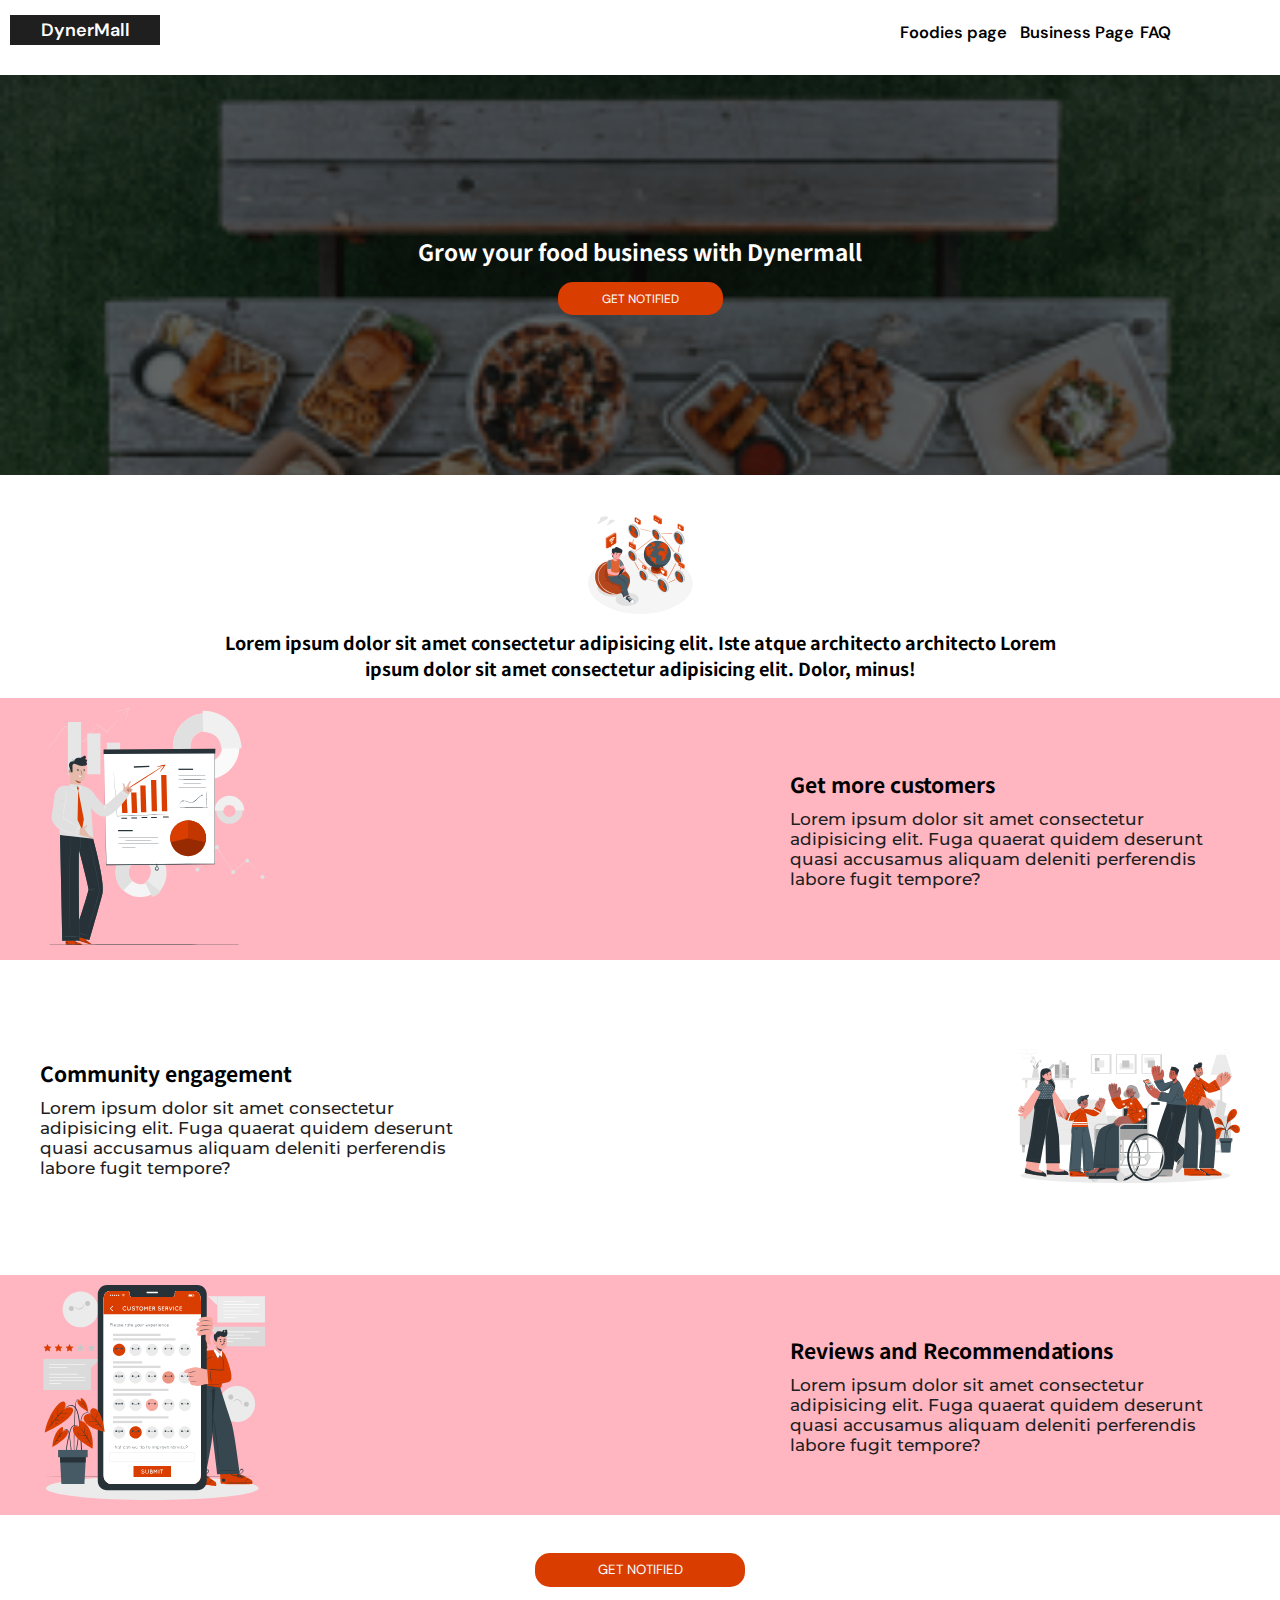
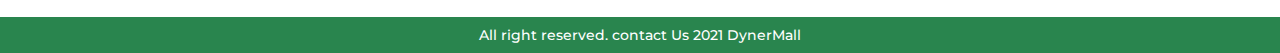
<file: index.html>
<!DOCTYPE html>
<html lang="en">
<head>
    <meta charset="UTF-8">
    <meta http-equiv="X-UA-Compatible" content="IE=edge">
    <meta name="viewport" content="width=device-width, initial-scale=1.0">
    <link rel="stylesheet" href="./CSS/styles.min.css">
    <title>DynerMall</title>
</head>
<body>
    <div class="Navbar"> <!-- NAVBAR-->
        <div class="Navbar__logo">
            <div class="dynermall-logo flex-perfect">
                <p class="bold white-text">DynerMall</p>
            </div>
        </div>
    
        <div class="Navbar__toggle">
         <div class="bar one"></div>
         <div class="bar two"></div>
         <div class="bar three"></div>
        </div>
        
        <nav class="Navbar__items">
            <a href="/pages/foodies.html" class="Navbar__links">Foodies page</a>
            <a href="/index.html" class="Navbar__links">Business Page</a>
            <a href="/pages/faq.html" class="Navbar__links">FAQ</a>
        </nav>
    </div>
    

    <div class="flex-perfect business-hero">
        <div class="business-hero__text">
            <h1 class="big-heading">Grow your food business with Dynermall</h1>
            <button class="primary-btn white-text">GET NOTIFIED</button>
        </div>
    </div>

    <div class="intro flex-perfect gap-x fw-wrap">
        <img src="/images/amico.svg" alt="Frame" class="intro-image">

        <div class="intro-text">
            <h2 class="med-heading">
                Lorem ipsum dolor sit amet consectetur adipisicing elit.
                 Iste atque architecto architecto Lorem <br> ipsum dolor sit amet consectetur adipisicing elit. Dolor, minus!
            </h2>
        </div>
    </div>

    <div class="features"> <!-- FEATURES-->

<div class="features-item flex-perfect gap-x colored fw-wrap-r">



<div class="features-text">
    <h3 class="small-heading">Get more customers</h3>
    <p class="para">
Lorem ipsum dolor sit amet consectetur adipisicing elit. 
Fuga quaerat quidem deserunt quasi accusamus aliquam deleniti perferendis labore fugit tempore?        
    </p>
</div>

<div class="features-image">
    <img src="/images/pana.svg" alt="features-image" class="image">
    </div>
</div>

<div class="features-item flex-perfect gap-x Community">

    <div class="features-image">
    <img src="/images/cuate.svg" alt="features-image" class="image">
    </div>
    
    <div class="features-text">
        <h3 class="small-heading">Community engagement</h3>
        <p class="para">
    Lorem ipsum dolor sit amet consectetur adipisicing elit. 
    Fuga quaerat quidem deserunt quasi accusamus aliquam deleniti perferendis labore fugit tempore?        
        </p>
    </div>
    
    
    </div>
    
    <div class="features-item flex-perfect gap-x  colored">

      
        
        <div class="features-text">
            <h3 class="small-heading">Reviews and Recommendations</h3>
            <p class="para">
        Lorem ipsum dolor sit amet consectetur adipisicing elit. 
        Fuga quaerat quidem deserunt quasi accusamus aliquam deleniti perferendis labore fugit tempore?        
            </p>
        </div>
        
        <div class="features-image">
            <img src="/images/cuate (copy).svg" alt="features-image" class="image">
            </div>
        
        </div>

    </div>

    <div class="outro flex-perfect">
        <button class="sec-btn white-text">
            GET NOTIFIED
        </button>
    </div>

    <footer>
        <p class="para white-text">All right reserved. contact Us 2021 DynerMall </p>
    </footer>
    <script src="/script.js"></script>
</body>
</html>
</file>
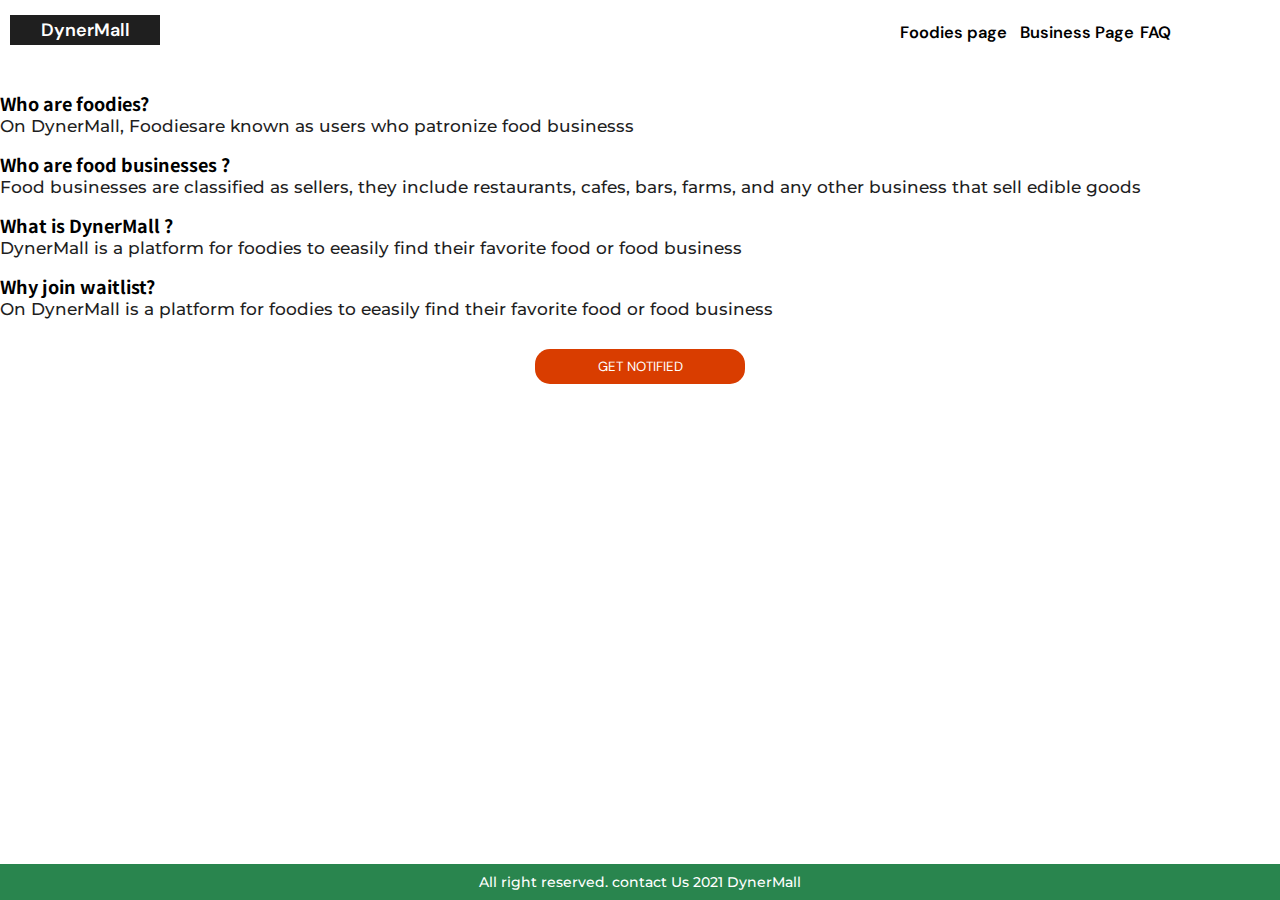
<file: pages/faq.html>
<!DOCTYPE html>
<html lang="en">
<head>
    <meta charset="UTF-8">
    <meta http-equiv="X-UA-Compatible" content="IE=edge">
    <meta name="viewport" content="width=device-width, initial-scale=1.0">
    <link rel="stylesheet" href="/CSS/styles.min.css">
    <title>DynerMall FAQ page</title>
</head>
<body >
    <div class="Navbar"> <!-- NAVBAR-->
        <div class="Navbar__logo">
            <div class="dynermall-logo flex-perfect">
                <p class="bold white-text">DynerMall</p>
            </div>
        </div>
    
        <div class="Navbar__toggle">
         <div class="bar one"></div>
         <div class="bar two"></div>
         <div class="bar three"></div>
        </div>
        
        <nav class="Navbar__items">
            <a href="/pages/foodies.html" class="Navbar__links">Foodies page</a>
            <a href="/index.html" class="Navbar__links">Business Page</a>
            <a href="/pages/faq.html" class="Navbar__links">FAQ</a>
            
        </nav>
    </div>
    
<div class="faqs">

<div class="question-item">
    <h3 class="med-heading">Who are foodies?</h3>
<p class="para">On DynerMall, Foodiesare known as users who patronize food businesss</p>
</div>

<div class="question-item">
    <h3 class="med-heading">Who are food businesses ?</h3>
<p class="para">Food businesses are classified as sellers, they include restaurants, cafes, bars, farms, and any other business that sell edible goods</p>
</div>

<div class="question-item">
    <h3 class="med-heading">What is DynerMall ?</h3>
<p class="para"> DynerMall is a platform for foodies to eeasily find their favorite food or food business </p>


<div class="question-item">
    <h3 class="med-heading">Why join waitlist?</h3>
<p class="para">On DynerMall is a platform for foodies to eeasily find their favorite food or food business</p>
</div>

</div>

<div class="flex-perfect notfied gap-xx">
    <button class="sec-btn white-text">GET NOTIFIED</button>
   
</div>

    <footer class="faq-footer">
        <p class="para white-text">All right reserved. contact Us 2021 DynerMall </p>
    </footer>
    <script src="/script.js"></script>
</body>
</html>
</file>
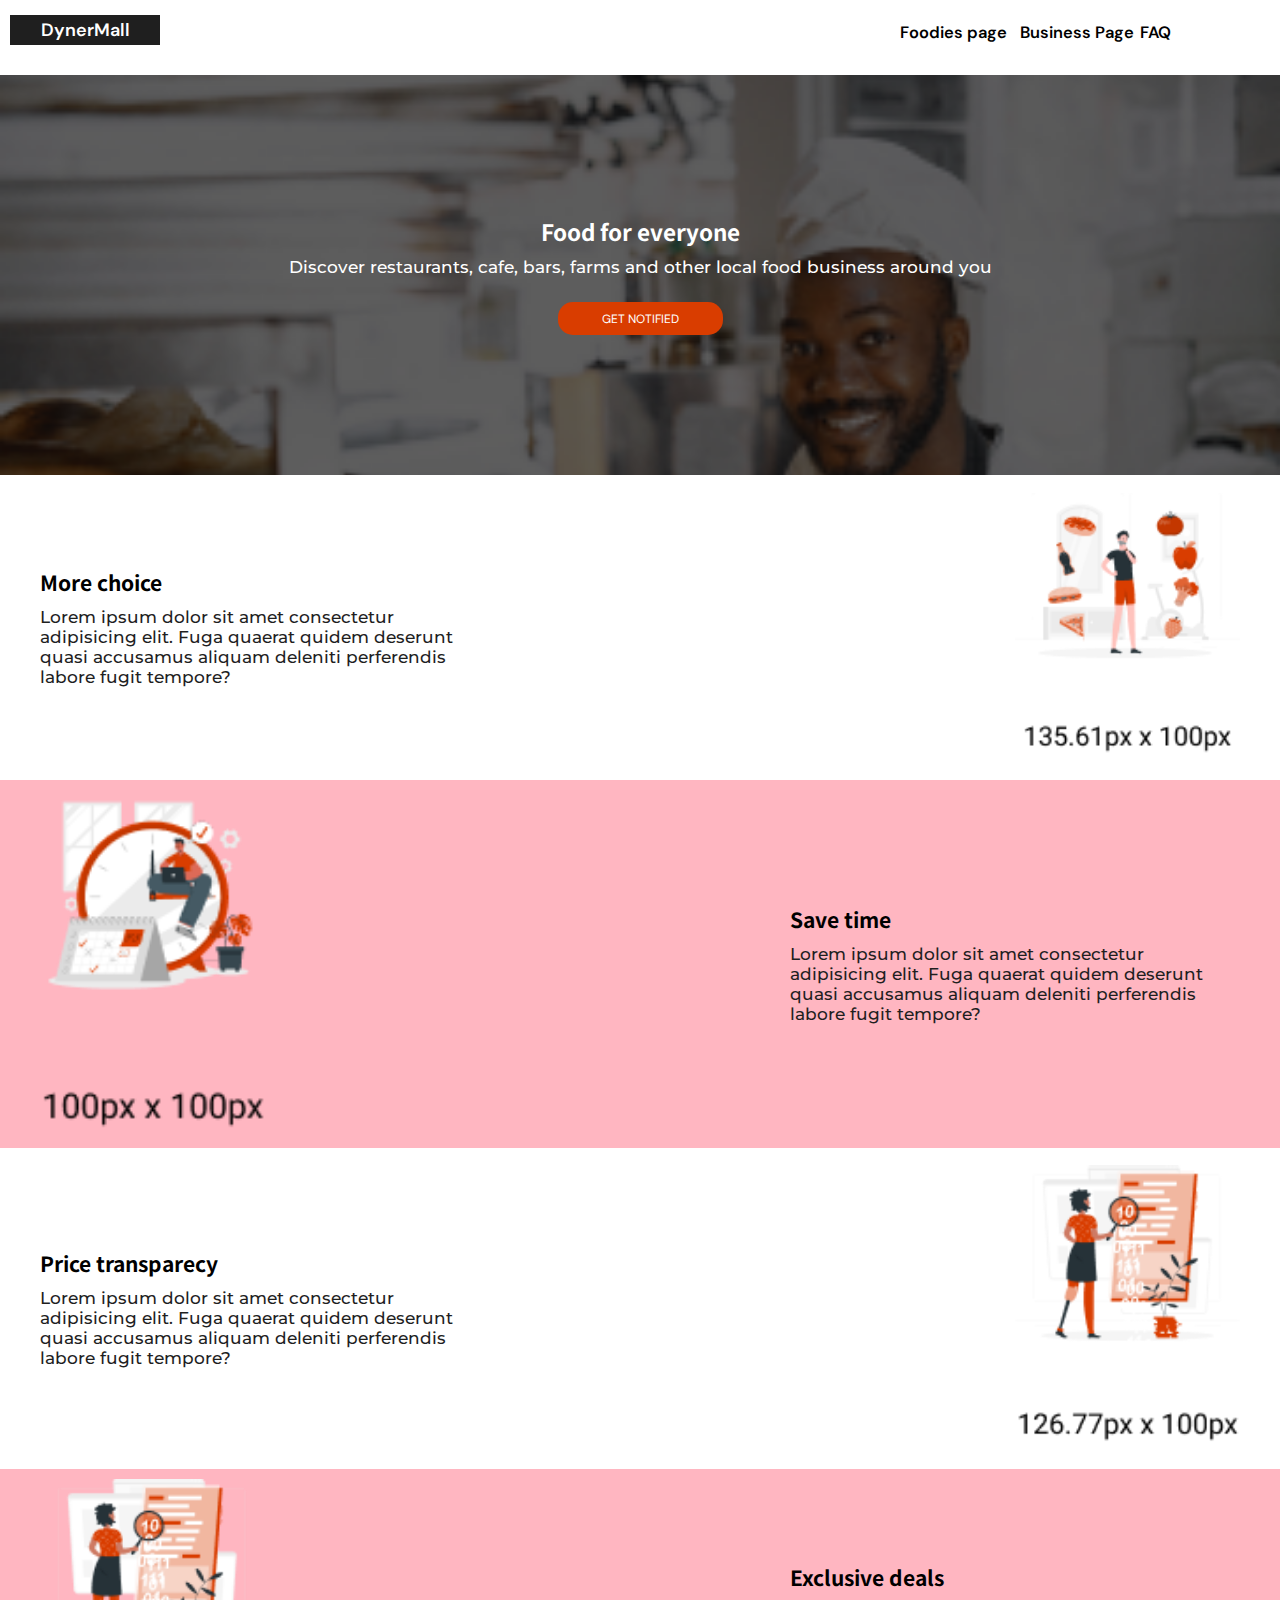
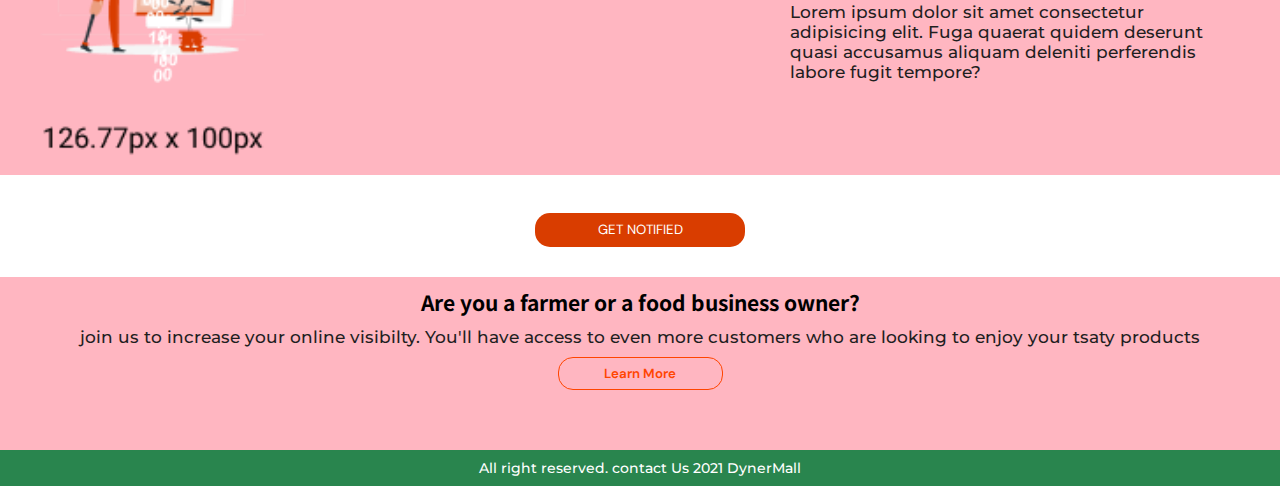
<file: pages/foodies.html>
<!DOCTYPE html>
<html lang="en">
<head>
    <meta charset="UTF-8">
    <meta http-equiv="X-UA-Compatible" content="IE=edge">
    <meta name="viewport" content="width=device-width, initial-scale=1.0">
    <link rel="stylesheet" href="/CSS/styles.min.css">
    <title>DynerMall</title>
</head>
<body>
    <div class="Navbar"> <!-- NAVBAR-->
        <div class="Navbar__logo">
            <div class="dynermall-logo flex-perfect">
                <p class="bold white-text">DynerMall</p>
            </div>
        </div>
    
        <div class="Navbar__toggle">
         <div class="bar one"></div>
         <div class="bar two"></div>
         <div class="bar three"></div>
        </div>
        
        <nav class="Navbar__items">
            <a href="/pages/foodies.html" class="Navbar__links">Foodies page</a>
            <a href="/index.html" class="Navbar__links">Business Page</a>
            <a href="/pages/faq.html" class="Navbar__links">FAQ</a>
            
        </nav>
    </div>
    

    <div class="Hero flex-perfect">
        <div class="Hero__text">
            <h1 class="big-heading">Food for everyone</h1>
            <p class="para white-text">Discover restaurants, cafe, bars, farms and other local food business around you</p>
            <button class="primary-btn white-text">GET NOTIFIED</button>
        </div>
    </div>


    <div class="features"> <!-- FEATURES-->

<div class="features-item flex-perfect gap-x">

<div class="features-image">
<img src="/images/Frame 536.png" alt="features-image" class="image">
</div>

<div class="features-text">
    <h3 class="small-heading">More choice</h3>
    <p class="para">
Lorem ipsum dolor sit amet consectetur adipisicing elit. 
Fuga quaerat quidem deserunt quasi accusamus aliquam deleniti perferendis labore fugit tempore?        
    </p>
</div>


</div>

<div class="features-item flex-perfect gap-x colored">
    <div class="features-text">
        <h3 class="small-heading">Save time</h3>
        <p class="para">
    Lorem ipsum dolor sit amet consectetur adipisicing elit. 
    Fuga quaerat quidem deserunt quasi accusamus aliquam deleniti perferendis labore fugit tempore?        
        </p>
    </div>
    <div class="features-image">
    <img src="/images/Frame 537.png" alt="features-image" class="image">
    </div>
    
   
    
    
    </div>
    
    <div class="features-item flex-perfect gap-x ">
        <div class="features-image">
            <img src="/images/Frame 538.png" alt="features-image" class="image">
            </div>
        <div class="features-text">
            <h3 class="small-heading">Price transparecy</h3>
            <p class="para">
        Lorem ipsum dolor sit amet consectetur adipisicing elit. 
        Fuga quaerat quidem deserunt quasi accusamus aliquam deleniti perferendis labore fugit tempore?        
            </p>
        </div>
        
     
        
        
        </div>

        <div class="features-item flex-perfect gap-x colored">

          
            <div class="features-text">
                <h3 class="small-heading">Exclusive deals</h3>
                <p class="para">
            Lorem ipsum dolor sit amet consectetur adipisicing elit. 
            Fuga quaerat quidem deserunt quasi accusamus aliquam deleniti perferendis labore fugit tempore?        
                </p>
            </div>
            
            <div class="features-image">
                <img src="/images/Frame 538.png" alt="features-image" class="image">
                </div>
                
            
            </div>

    </div>

    <div class="outro flex-perfect">
        <button class="sec-btn white-text">
            GET NOTIFIED
        </button>

    </div>

    <div class="learn-more colored">
        <h3 class="small-heading">Are you a farmer or a food business owner?</h3>
        <p class="para">join us to increase your online visibilty. You'll have access to even more customers
             who are looking to enjoy your tsaty products</p>
             <button class="primary-btn bold">Learn More</button>
    </div>

    <footer>
        <p class="para white-text">All right reserved. contact Us 2021 DynerMall </p>
    </footer>
    <script src="/script.js"></script>
</body>
</html>
</file>
<file: CSS/styles.min.css>
@import url("https://fonts.googleapis.com/css2?family=Blinker&family=DM+Sans&display=swap");
@import url("https://fonts.googleapis.com/css2?family=Blinker&family=DM+Sans&display=swap");
@import url("https://fonts.googleapis.com/css2?family=Noto+Sans+KR&display=swap");
@import url("https://fonts.googleapis.com/css2?family=Montserrat&display=swap");
.gap {
  gap: 5px; }

.gap-x {
  gap: 1rem; }

.gap-xx {
  gap: 2rem; }

.gap-xxx {
  gap: 4rem; }

/* image */
.intro-image {
  width: 7rem; }

.para {
  font-family: "Montserrat", sans-serif;
  font-size: 1rem;
  font-weight: 500;
  color: #1f1f1f; }

h1,
h2,
h3,
h4,
h5 {
  font-family: "Noto Sans KR", sans-serif; }

.big-heading {
  font-size: 1.5rem; }

.med-heading {
  font-size: 1.2rem; }

.small-heading {
  font-size: 1.1rem; }

.bold {
  font-weight: 600; }

.Navbar__links {
  color: black;
  font-size: 1.1rem;
  width: 8rem;
  font-weight: 600; }

.white-text {
  color: white; }

@media (min-width: 760px) {
  .para {
    font-size: 1.1rem; }
  .small-heading {
    font-size: 1.4rem; } }

.gap {
  gap: 5px; }

.gap-x {
  gap: 1rem; }

.gap-xx {
  gap: 2rem; }

.gap-xxx {
  gap: 4rem; }

/* image */
.intro-image {
  width: 7rem; }

.bar {
  width: 25px;
  height: 2px;
  margin: 5px 0;
  background: #000000; }

.dynermall-logo {
  width: 10rem;
  height: 2rem;
  background: #1f1f1f;
  font-size: 1.2rem; }

button {
  border-radius: 15px;
  background: #d93d00;
  border: transparent; }

.primary-btn {
  width: 11rem;
  height: 2.2rem; }

.sec-btn {
  width: 14rem;
  height: 2.3rem; }

.gap {
  gap: 5px; }

.gap-x {
  gap: 1rem; }

.gap-xx {
  gap: 2rem; }

.gap-xxx {
  gap: 4rem; }

/* image */
.intro-image {
  width: 7rem; }

.features .Community {
  height: 300px; }

.features .colored {
  background: lightpink; }

.features .features-item {
  padding: 10px;
  margin: 0.5rem 0; }
  .features .features-item .small-heading {
    padding-bottom: 10px; }
  .features .features-item .image {
    width: 8rem; }
  .features .features-item .features-text {
    text-align: left;
    max-width: 30rem; }

.outro {
  margin: 2rem 0; }

.learn-more {
  background: lightpink;
  text-align: center; }
  .learn-more .small-heading {
    padding: 10px 0; }
  .learn-more .primary-btn {
    background: inherit;
    margin: 10px 0;
    border: 1px solid orangered;
    color: orangered;
    margin-bottom: 4rem; }

.faqs {
  margin-top: 5rem; }
  .faqs .question-item {
    margin: 1rem 0; }

.notfied {
  margin: 2rem 0; }

.faq-footer {
  position: absolute;
  width: 100%;
  bottom: 0; }

@media (min-width: 760px) {
  .features .colored {
    background: lightpink; }
  .features .features-item {
    padding: 10px 40px;
    margin: 0.5rem 0;
    flex-direction: row-reverse;
    justify-content: space-between; }
    .features .features-item .small-heading {
      padding-bottom: 10px; }
    .features .features-item .image {
      width: 15rem; }
    .features .features-item .features-text {
      text-align: left;
      max-width: 30rem; } }

.gap {
  gap: 5px; }

.gap-x {
  gap: 1rem; }

.gap-xx {
  gap: 2rem; }

.gap-xxx {
  gap: 4rem; }

/* image */
.intro-image {
  width: 7rem; }

footer {
  background: #29854e;
  padding: 10px;
  text-align: center; }
  footer .para {
    font-size: 0.9rem; }

.gap {
  gap: 5px; }

.gap-x {
  gap: 1rem; }

.gap-xx {
  gap: 2rem; }

.gap-xxx {
  gap: 4rem; }

/* image */
.intro-image {
  width: 7rem; }

.gap {
  gap: 5px; }

.gap-x {
  gap: 1rem; }

.gap-xx {
  gap: 2rem; }

.gap-xxx {
  gap: 4rem; }

/* image */
.intro-image {
  width: 7rem; }

.Hero {
  margin-top: 5rem;
  text-align: center;
  padding: 10px;
  background: #1f1f1f;
  height: 400px;
  background: url("/assets/images/hero-img-mobile.png") no-repeat;
  background-size: cover; }
  .Hero .para {
    padding: 10px 0; }
  .Hero .primary-btn {
    margin-top: 1rem;
    font-size: 0.8rem; }
  .Hero .Hero__text {
    color: white; }

.business-hero {
  margin-top: 5rem;
  text-align: center;
  padding: 10px;
  background: #1f1f1f;
  height: 400px;
  background: url("/assets/images/hero-img-2mobile.png") no-repeat;
  background-size: cover; }
  .business-hero .para {
    padding: 10px 0; }
  .business-hero .primary-btn {
    margin-top: 1rem;
    font-size: 0.8rem; }
  .business-hero .business-hero__text {
    color: white; }

.intro {
  text-align: center;
  padding: 10px;
  margin-top: 2rem; }

@media (min-width: 760px) {
  .Hero {
    background: url("/assets/images/hero-img.png") no-repeat;
    background-size: cover; }
  .intro-text {
    width: 100%; } }

.gap {
  gap: 5px; }

.gap-x {
  gap: 1rem; }

.gap-xx {
  gap: 2rem; }

.gap-xxx {
  gap: 4rem; }

/* image */
.intro-image {
  width: 7rem; }

.Navbar {
  display: flex;
  align-items: center;
  justify-content: space-between;
  padding: 5px 10px;
  background: white;
  transition: top 0.3s;
  position: absolute;
  top: 10px;
  width: 100%;
  margin-bottom: 2rem; }

.Navbar__toggle {
  position: absolute;
  right: 10px;
  top: 5px;
  align-items: flex-end; }

.Navbar__logo {
  position: absolute;
  left: 10px;
  top: 5px; }

.Navbar__items {
  display: none; }

.Navbar__ToggleShow {
  display: flex;
  flex-direction: column;
  margin: 0 40%;
  margin-top: 3rem;
  text-align: center;
  gap: 15px; }

@media (min-width: 760px) {
  .Navbar__items {
    display: flex;
    flex-direction: row;
    right: 20px;
    position: absolute;
    top: 12px; }
  .Navbar__toggle {
    display: none; } }

* {
  font-family: "DM Sans", sans-serif;
  -webkit-font-smoothing: antialiased;
  -moz-osx-font-smoothing: grayscale;
  box-sizing: border-box;
  scroll-behavior: smooth; }

html,
body {
  overflow-x: hidden;
  padding: 0px;
  margin: 0px;
  scroll-behavior: smooth;
  display: flex;
  min-height: 100vh;
  flex-direction: column;
  font-size: 15px; }

h1,
h2,
h3,
h4,
h5,
h6,
p {
  margin: 0px;
  padding: 0px; }

ul,
li {
  list-style: none;
  margin: 0px;
  padding: 0px; }

a {
  text-decoration: none;
  color: inherit; }

img {
  width: 100%;
  height: auto; }

.flex, .flex-aligned, .flex-perfect, .fd-column {
  display: flex; }

.flex-aligned, .flex-perfect {
  align-items: center; }

.flex-perfect {
  justify-content: center; }

.fw-wrap {
  flex-wrap: wrap; }

.no-wrap {
  flex-wrap: nowrap; }

.fw-wrap-r {
  flex-wrap: wrap-reverse; }

.fd-column {
  flex-direction: column; }

.fd-column-r {
  flex-direction: column-reverse; }

.fd-row {
  flex-direction: row; }

.fd-row-r {
  flex-direction: row-reverse; }

.algn-start {
  align-self: flex-start; }

.algn-end {
  align-self: flex-start; }

.algn-items-start {
  align-items: flex-start; }
</file>
